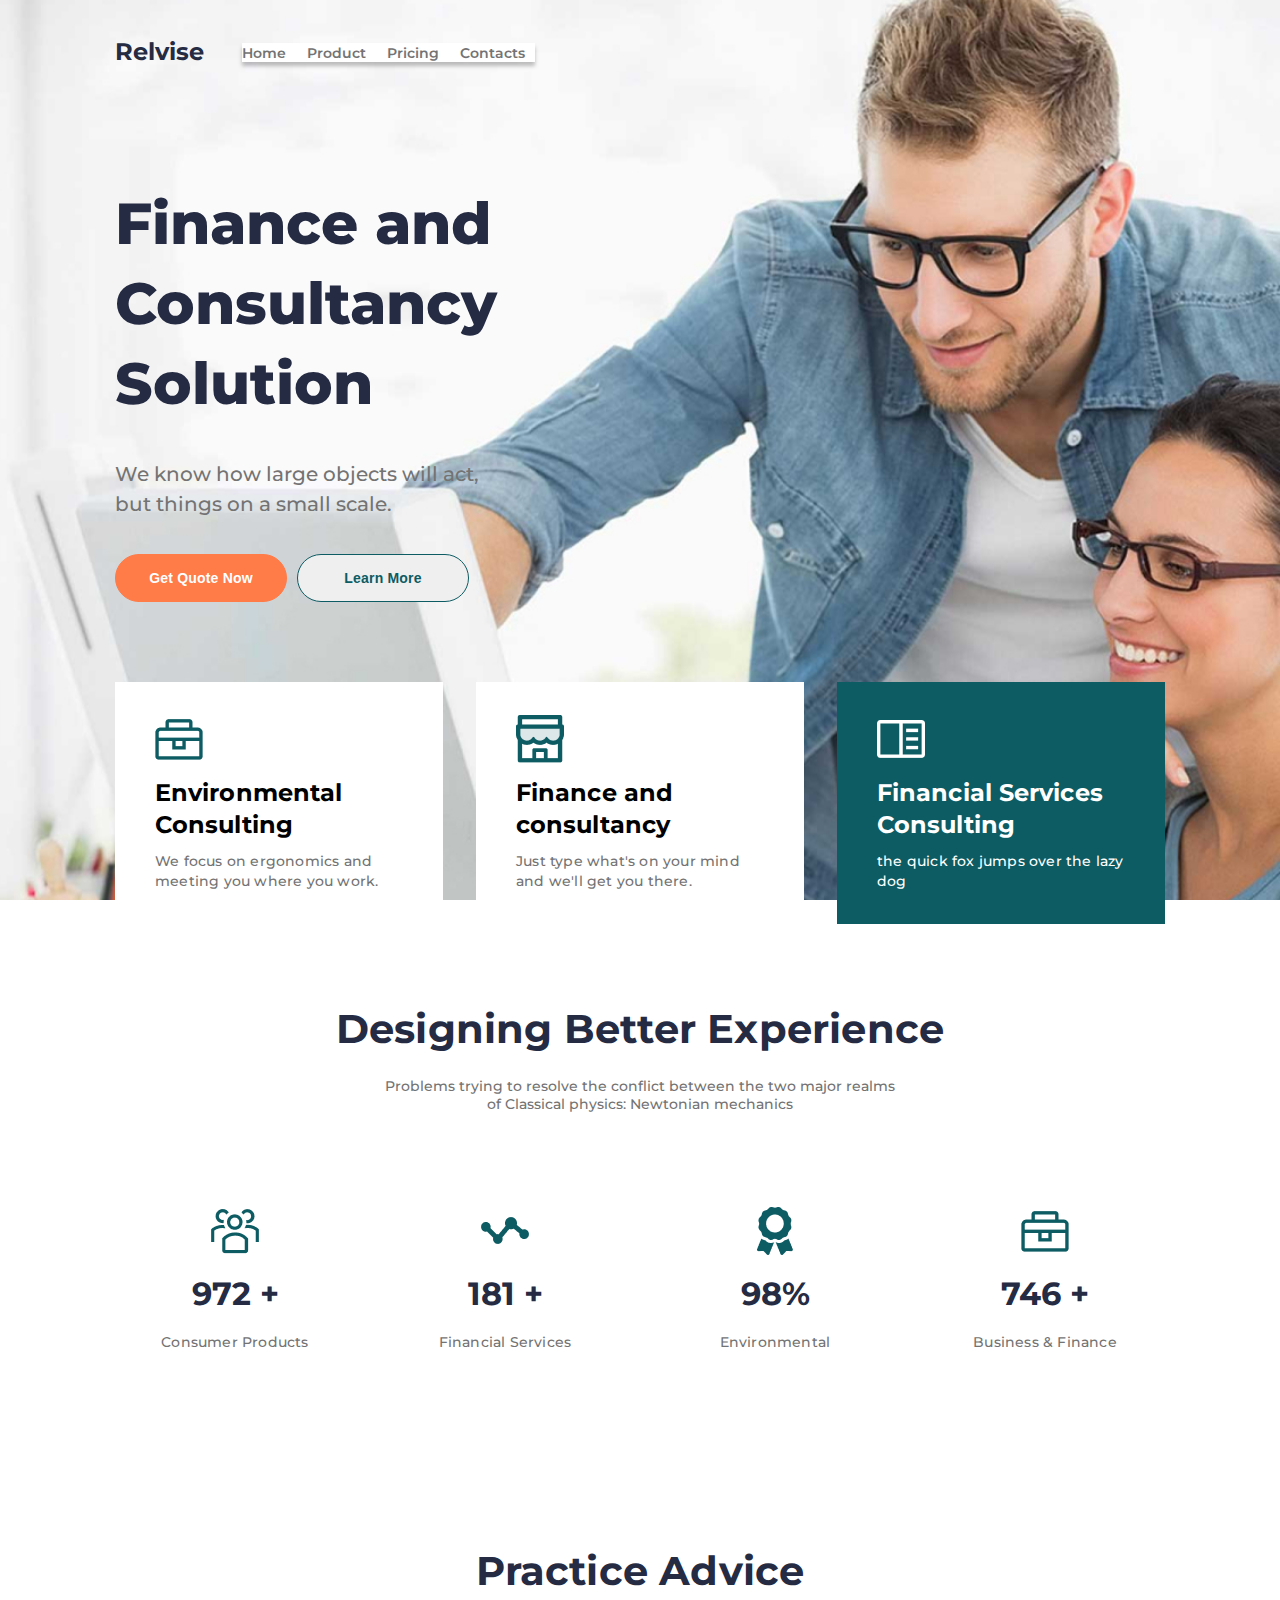
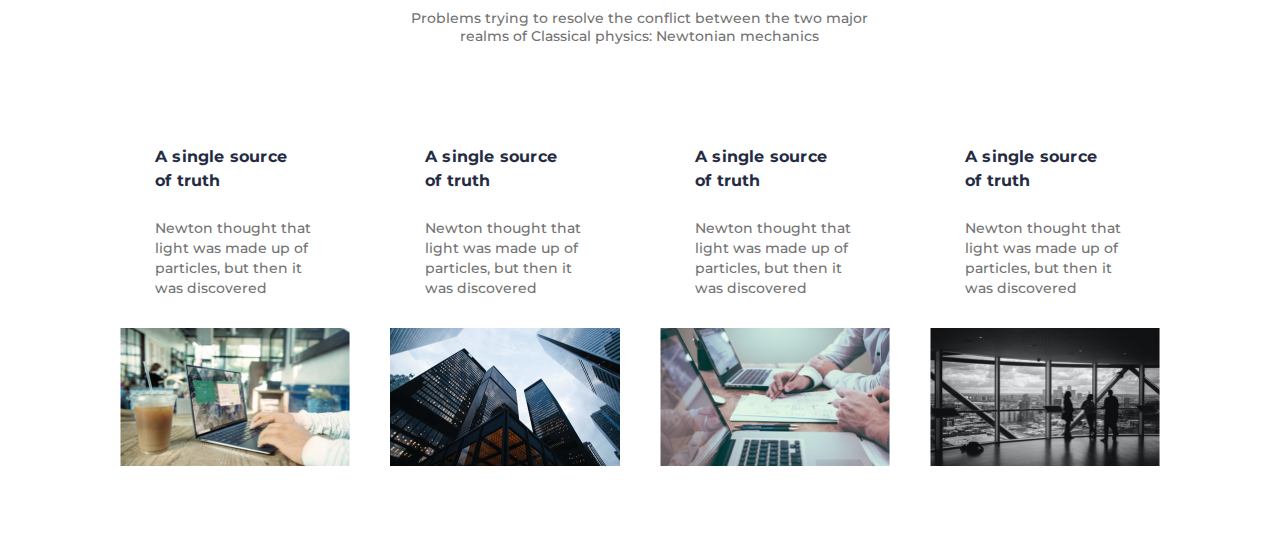
<file: index.html>
<!DOCTYPE html>
<html lang="en">
<head>
    <meta charset="UTF-8">
    <meta http-equiv="X-UA-Compatible" content="IE=edge">
    <meta name="viewport" content="width=device-width, initial-scale=1.0">
    <link rel="preconnect" href="https://fonts.googleapis.com">
<link rel="preconnect" href="https://fonts.gstatic.com" crossorigin>
<link href="https://fonts.googleapis.com/css2?family=Montserrat:ital,wght@0,100;0,200;0,300;0,400;0,500;0,600;0,700;0,800;0,900;1,100;1,200;1,300;1,400;1,500;1,600;1,700;1,800;1,900&display=swap" rel="stylesheet">
    <link rel="stylesheet" href="styles.css">
    
    <title>Document</title>
</head>
<body class=".body">
    
   <div class="main__block"><div class="main_block_image"> <img src="cover.jpg" alt="People using Personal Computer" class="main-block_image"></div></div>
   
<header class="header_container">
    
        <div class="logo_container">
        <div class="logo"><a href="#" class="a.logo">Relvise</a></div></div>
        <div class="nav_container">
        <div class="header_navlist">
            <ul class="ul">
            <li class="li nav"><a href="#" class="list">Home</a></li>
        <li class="li nav"><a href="#" class="list">Product</a></li>

        <li class="li nav"><a href="#" class="list">Pricing</a></li>

        <li class="li nav"><a href="#" class="list">Contacts</a></li>
        
            </ul></div></div></header>

           
            <div class="body_container">
                <div class="content_bodycont">
                <div class="content_1">
                <div class="title"><a href="" class="fin">Finance and Consultancy Solution
                </a></div>
                <div class="undertext_"><a href="#" class="undert">We know how large objects will act, 
                    but things on a small scale.</a></div>
                    
                    <div class="buttons">
                    <button type="button" class="orange_button">Get Quote Now</button>
                    <button type="button" class="white_button">Learn More</button></div></div></div>
                    
                    <div class="plates">
                        <div  class="first_plate">
                            
                            <div class="content_plate"><div class="icon_cont"><a href="" class="first_icon"><img src="icons\first plate.png" alt="first icon" class="first_icon"></a></div><div class="icon_title_one"><a href="#">Environmental
                                Consulting</a></div><div class="icon_undertext"><p >We focus on ergonomics and 
                                    meeting you where you work. </p></div></div></div> 
                        
                                    
                                    <div class="second_plate">
                            <div class="content_plate"><div class="icon_cont"><a href="#"><img src="icons\second plate.png" alt="second icon" class="second_icon"></a></div><div class="icon_title_two"><a href="#">Finance and 
                                consultancy </a></div><div class="icon_undertext"><p>Just type what's on your mind 
                                    and we'll get you there.</p></div></div></div>

                                    
                                    <div class="third_plate">
                            <div class="content_plate"><div class="icon_cont"><a href="#" class="third_icon">
                            <img src="icons\third plate.png" alt="third_icon" class="first_icon"></a></div><div class="green_icon_title"><a href="#">Financial Services 
                                Consulting</a></div><div class="green_icon_undertext"><p>the quick fox jumps over the 
                                    lazy dog</p></div></div></div></div>

                                    <div class="wrapper_advantages">
                                        <div class="repeat_block"><div class="title_repeat"><h1 class="adv_title">Designing Better Experience</h1></div><div class="undertext_adv"><p class="undertext_repeat">Problems trying to resolve the conflict between the two major realms 
                                            of Classical physics: Newtonian mechanics </p></div></div>
                                    <!--<div class="icons_adv"></div><div class="icon_title_adv"></div><div class="icon_undertext"></div>-->

                                    <div class="adv_container">
                                        <div class="first_adv"><div class="content_adv"><div class="icon_adv"><img src="icons\first_adv.png" alt="" class="first_adv_icon"></div><div class="icon_title_adv"><h1 class="title_plates">972 +</h1></div><div class="icon_undertext"><p class="undertext_plates">Consumer Products </p></div></div></div>

                                            <div class="second_adv"><div class="content_adv"><div class="icon_adv"><img src="icons\second_adv.png" alt="" class="second_adv_icon"></div><div class="icon_title_adv"><h1 class="title_plates">181 +</h1></div><div class="icon_undertext"><p class="undertext_plates">Financial Services </p></div></div></div>

                                        

                                                <div class="third_adv"><div class="content_adv"><div class="icon_adv"><img src="icons\third_adv.png" alt="" class="third_adv_icon"></div><div class="icon_title_adv"><h1 class="title_plates">98%</h1></div><div class="icon_undertext"><p class="undertext_plates">Environmental </p></div></div></div>

                                                    <div class="fourth_adv"><div class="content_adv"><div class="icon_adv"><img src="icons\fourth_adv.png" alt="" class="fourth_adv_icon"></div><div class="icon_title_adv"><h1 class="title_plates">746 +</h1></div><div class="icon_undertext"><p class="undertext_plates">Business & Finance </p></div></div></div></div></div>
                                                
                                                
                                                
                                                
                                                    <div class="practice_advice">
                                                    <div class="repeat_wrapper">
                                                    <div class="repeat_block_one"><div class="title_repeat"><h1 class="adv_title">Practice Advice</h1></div><div class="undertext_adv"><p class="undertext_repeat">Problems trying to resolve the conflict between the two major realms 
                                                    of Classical physics: Newtonian mechanics </p></div></div></div>
                                                
                                                <div class="pictures"><div class="practice_plate"><div class="textpart"><div class="practice_title"><h1 class="practice_titl">A single source 
                                                    of truth</h1></div><div class="practice_undertext"><p1 class="practice_und">Newton thought that 
                                                        light was made up of 
                                                        particles, but then it 
                                                        was discovered </p1></div></div><div class="practice_picture"><img src="picss\first.jpg" alt="picture" class="practice_pic"></div></div>
                                            
                                                        <div class="practice_plate"><div class="textpart"><div class="practice_title"><h1 class="practice_titl">A single source 
                                                            of truth</h1></div><div class="practice_undertext"><p1 class="practice_und">Newton thought that 
                                                                light was made up of 
                                                                particles, but then it 
                                                                was discovered </p1></div></div><div class="practice_picture"><img src="picss\second.jpg" alt="picture" class="practice_pic"></div></div>

                                                <div class="practice_plate"><div class="textpart"><div class="practice_title"><h1 class="practice_titl">A single source 
                                                    of truth</h1></div><div class="practice_undertext"><p1 class="practice_und">Newton thought that 
                                                        light was made up of 
                                                        particles, but then it 
                                                        was discovered </p1></div></div><div class="practice_picture"><img src="picss\third.jpg" alt="picture" class="practice_pic"></div></div>

                                                        <div class="practice_plate"><div class="textpart"><div class="practice_title"><h1 class="practice_titl">A single source 
                                                            of truth</h1></div><div class="practice_undertext"><p1 class="practice_und">Newton thought that 
                                                                light was made up of 
                                                                particles, but then it 
                                                                was discovered </p1></div></div><div class="practice_picture"><img src="picss\fourth.jpg" alt="picture" class="practice_pic"></div></div>
                                            
                                            </div>
                                        </div>
                                        </div>
                                                
                                                </div>
                                                
                                                
                                                </div>




                                
                                </div></div>
    </body>

</html>
</file>
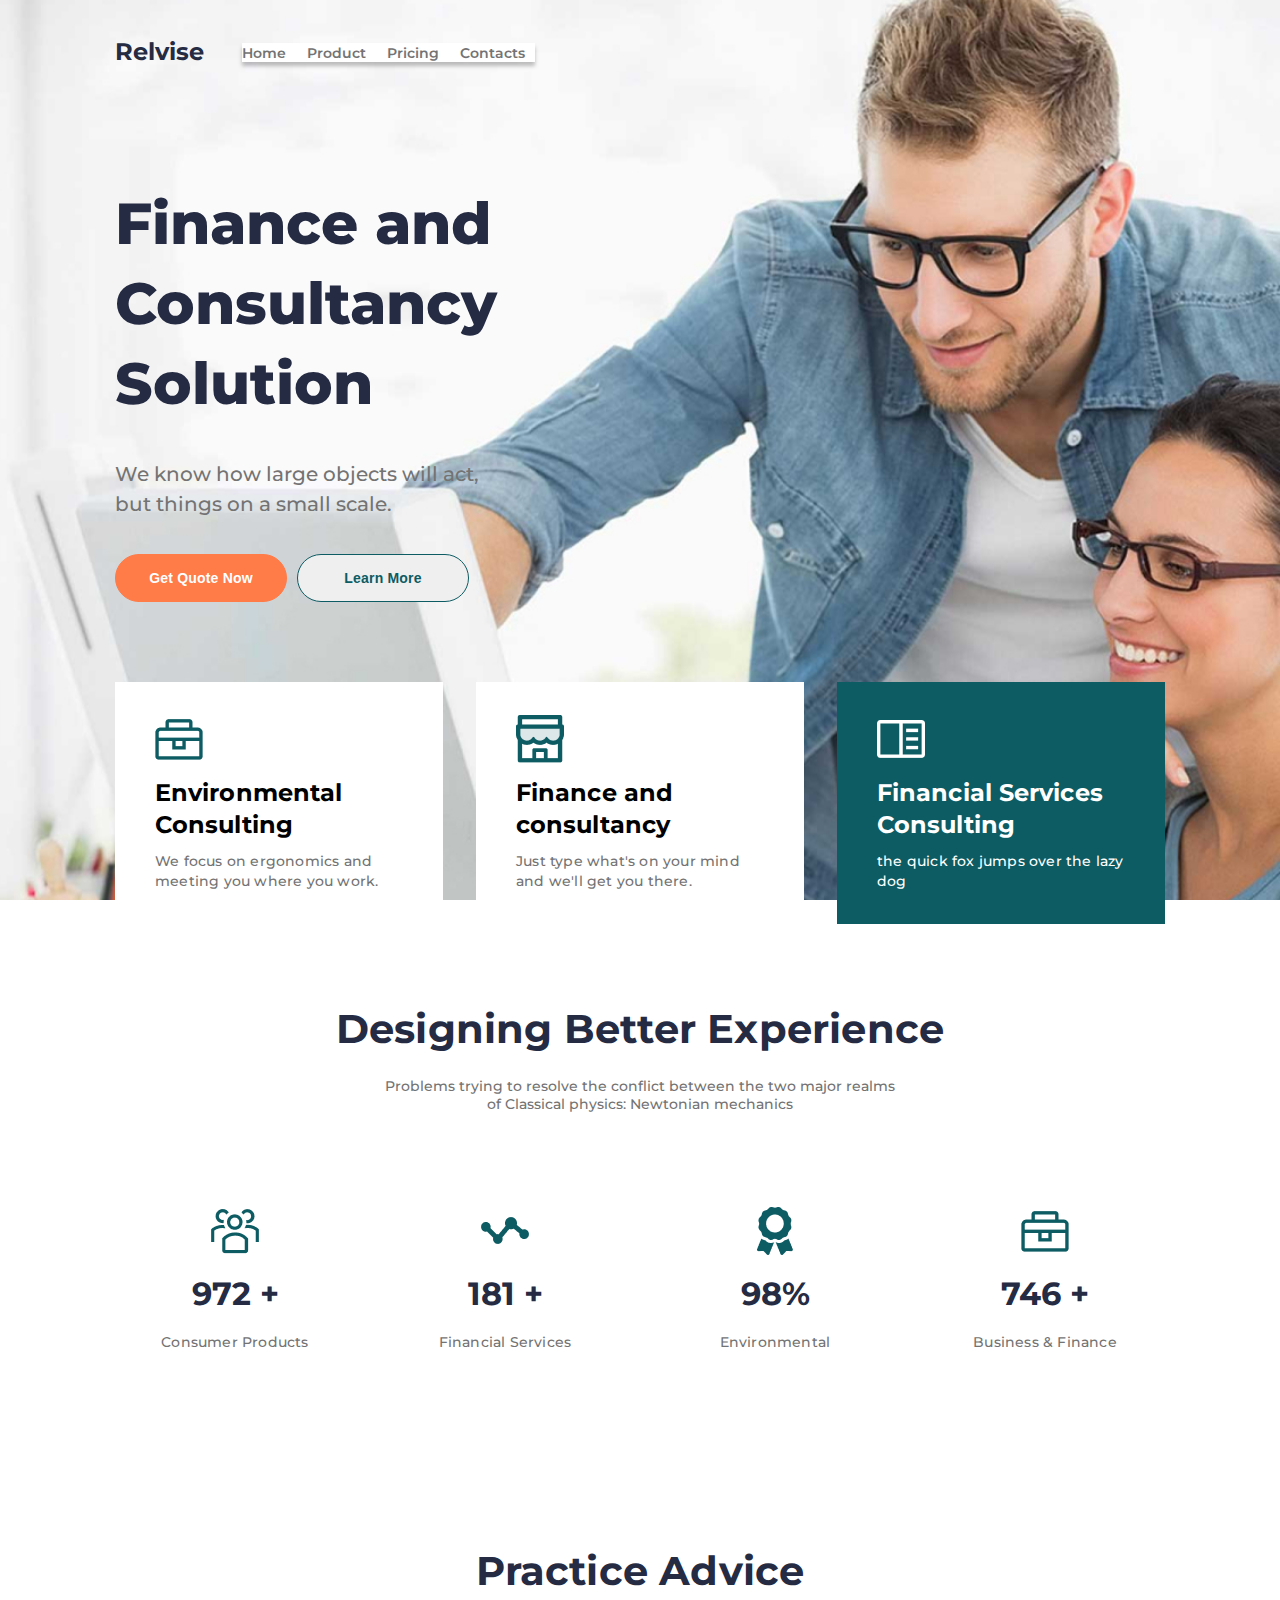
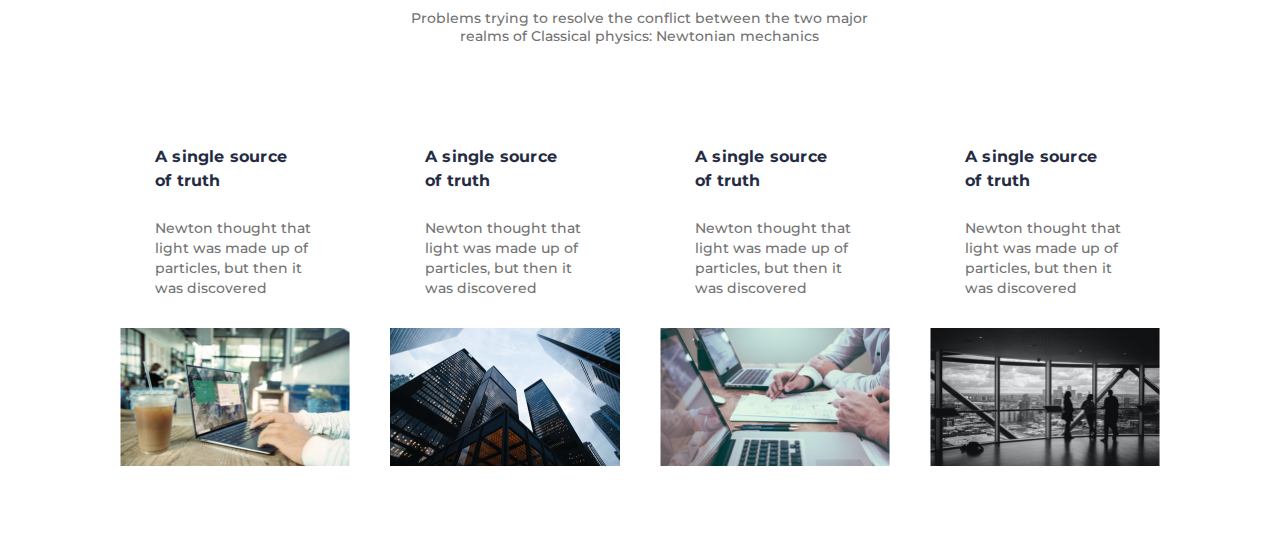
<file: Untitled-1.html>
<!DOCTYPE html>
<html lang="en">
<head>
    <meta charset="UTF-8">
    <meta http-equiv="X-UA-Compatible" content="IE=edge">
    <meta name="viewport" content="width=device-width, initial-scale=1.0">
    <link rel="preconnect" href="https://fonts.googleapis.com">
<link rel="preconnect" href="https://fonts.gstatic.com" crossorigin>
<link href="https://fonts.googleapis.com/css2?family=Montserrat:ital,wght@0,100;0,200;0,300;0,400;0,500;0,600;0,700;0,800;0,900;1,100;1,200;1,300;1,400;1,500;1,600;1,700;1,800;1,900&display=swap" rel="stylesheet">
    <link rel="stylesheet" href="styles.css">
    
    <title>Document</title>
</head>
<body class=".body">
    
   <div class="main__block"><div class="main_block_image"> <img src="cover.jpg" alt="People using Personal Computer" class="main-block_image"></div></div>
   
<header class="header_container">
    
        <div class="logo_container">
        <div class="logo"><a href="#" class="a.logo">Relvise</a></div></div>
        <div class="nav_container">
        <div class="header_navlist">
            <ul class="ul">
            <li class="li nav"><a href="#" class="list">Home</a></li>
        <li class="li nav"><a href="#" class="list">Product</a></li>

        <li class="li nav"><a href="#" class="list">Pricing</a></li>

        <li class="li nav"><a href="#" class="list">Contacts</a></li>
        
            </ul></div></div></header>

           
            <div class="body_container">
                <div class="content_bodycont">
                <div class="content_1">
                <div class="title"><a href="" class="fin">Finance and Consultancy Solution
                </a></div>
                <div class="undertext_"><a href="#" class="undert">We know how large objects will act, 
                    but things on a small scale.</a></div>
                    
                    <div class="buttons">
                    <button type="button" class="orange_button">Get Quote Now</button>
                    <button type="button" class="white_button">Learn More</button></div></div></div>
                    
                    <div class="plates">
                        <div  class="first_plate">
                            
                            <div class="content_plate"><div class="icon_cont"><a href="" class="first_icon"><img src="icons\first plate.png" alt="first icon" class="first_icon"></a></div><div class="icon_title_one"><a href="#">Environmental
                                Consulting</a></div><div class="icon_undertext"><p >We focus on ergonomics and 
                                    meeting you where you work. </p></div></div></div> 
                        
                                    
                                    <div class="second_plate">
                            <div class="content_plate"><div class="icon_cont"><a href="#"><img src="icons\second plate.png" alt="second icon" class="second_icon"></a></div><div class="icon_title_two"><a href="#">Finance and 
                                consultancy </a></div><div class="icon_undertext"><p>Just type what's on your mind 
                                    and we'll get you there.</p></div></div></div>

                                    
                                    <div class="third_plate">
                            <div class="content_plate"><div class="icon_cont"><a href="#" class="third_icon">
                            <img src="icons\third plate.png" alt="third_icon" class="first_icon"></a></div><div class="green_icon_title"><a href="#">Financial Services 
                                Consulting</a></div><div class="green_icon_undertext"><p>the quick fox jumps over the 
                                    lazy dog</p></div></div></div></div>

                                    <div class="wrapper_advantages">
                                        <div class="repeat_block"><div class="title_repeat"><h1 class="adv_title">Designing Better Experience</h1></div><div class="undertext_adv"><p class="undertext_repeat">Problems trying to resolve the conflict between the two major realms 
                                            of Classical physics: Newtonian mechanics </p></div></div>
                                    <!--<div class="icons_adv"></div><div class="icon_title_adv"></div><div class="icon_undertext"></div>-->

                                    <div class="adv_container">
                                        <div class="first_adv"><div class="content_adv"><div class="icon_adv"><img src="icons\first_adv.png" alt="" class="first_adv_icon"></div><div class="icon_title_adv"><h1 class="title_plates">972 +</h1></div><div class="icon_undertext"><p class="undertext_plates">Consumer Products </p></div></div></div>

                                            <div class="second_adv"><div class="content_adv"><div class="icon_adv"><img src="icons\second_adv.png" alt="" class="second_adv_icon"></div><div class="icon_title_adv"><h1 class="title_plates">181 +</h1></div><div class="icon_undertext"><p class="undertext_plates">Financial Services </p></div></div></div>

                                        

                                                <div class="third_adv"><div class="content_adv"><div class="icon_adv"><img src="icons\third_adv.png" alt="" class="third_adv_icon"></div><div class="icon_title_adv"><h1 class="title_plates">98%</h1></div><div class="icon_undertext"><p class="undertext_plates">Environmental </p></div></div></div>

                                                    <div class="fourth_adv"><div class="content_adv"><div class="icon_adv"><img src="icons\fourth_adv.png" alt="" class="fourth_adv_icon"></div><div class="icon_title_adv"><h1 class="title_plates">746 +</h1></div><div class="icon_undertext"><p class="undertext_plates">Business & Finance </p></div></div></div></div></div>
                                                
                                                
                                                
                                                
                                                    <div class="practice_advice">
                                                    <div class="repeat_wrapper">
                                                    <div class="repeat_block_one"><div class="title_repeat"><h1 class="adv_title">Practice Advice</h1></div><div class="undertext_adv"><p class="undertext_repeat">Problems trying to resolve the conflict between the two major realms 
                                                    of Classical physics: Newtonian mechanics </p></div></div></div>
                                                
                                                <div class="pictures"><div class="practice_plate"><div class="textpart"><div class="practice_title"><h1 class="practice_titl">A single source 
                                                    of truth</h1></div><div class="practice_undertext"><p1 class="practice_und">Newton thought that 
                                                        light was made up of 
                                                        particles, but then it 
                                                        was discovered </p1></div></div><div class="practice_picture"><img src="picss\first.jpg" alt="picture" class="practice_pic"></div></div>
                                            
                                                        <div class="practice_plate"><div class="textpart"><div class="practice_title"><h1 class="practice_titl">A single source 
                                                            of truth</h1></div><div class="practice_undertext"><p1 class="practice_und">Newton thought that 
                                                                light was made up of 
                                                                particles, but then it 
                                                                was discovered </p1></div></div><div class="practice_picture"><img src="picss\second.jpg" alt="picture" class="practice_pic"></div></div>

                                                <div class="practice_plate"><div class="textpart"><div class="practice_title"><h1 class="practice_titl">A single source 
                                                    of truth</h1></div><div class="practice_undertext"><p1 class="practice_und">Newton thought that 
                                                        light was made up of 
                                                        particles, but then it 
                                                        was discovered </p1></div></div><div class="practice_picture"><img src="picss\third.jpg" alt="picture" class="practice_pic"></div></div>

                                                        <div class="practice_plate"><div class="textpart"><div class="practice_title"><h1 class="practice_titl">A single source 
                                                            of truth</h1></div><div class="practice_undertext"><p1 class="practice_und">Newton thought that 
                                                                light was made up of 
                                                                particles, but then it 
                                                                was discovered </p1></div></div><div class="practice_picture"><img src="picss\fourth.jpg" alt="picture" class="practice_pic"></div></div>
                                            
                                            </div>
                                        </div>
                                        </div>
                                                
                                                </div>
                                                
                                                
                                                </div>




                                
                                </div></div>
    </body>

</html>
</file>
<file: styles.css>
body {
    width:100%;
    max-height:100%;
    margin:0 auto;
padding:0;
text-decoration: none;
font-family: "Montserrat";
color:rgba(37, 43, 66, 1);
z-index:0;

}
.header_container {max-width:1050px;
height:104px;
margin:0 auto;
padding: 0px 10px;
display: flex;
justify-content: flex-start;
align-items: center;
gap: 36px;
z-index: 100;
box-sizing: content-box;}

.logo {text-decoration: none;
}
ul {list-style-type: none;}
.list  {width:65px;}
.li nav {text-decoration:none;}
a:link {text-decoration: none;
    }

/*-----Logo Styling------------------*/
.logo_container {max-width:187px ;
height:104px;
display: flex;
flex-direction: row;
justify-content: flex-start;
align-items: center;
box-sizing: content-box;}
.logo {width:91px ;
    height:32px;
    justify-content: flex-start;
    align-items:center;
    font-weight: 700;
font-size: 24px;
line-height: 32px;
color:rgba(37, 43, 66, 1);
/*margin:23px 36px 23px 136px;*/}
.logo>a {color:rgba(37, 43, 66, 1);
;}
.a.logo {
padding-left:10px;
box-sizing: border-box;}
/*------List styling------------*/
.header_navlist {padding-right:10px;
    box-sizing:content-box;
   
;}
.ul {display: flex;
    flex-direction: row;
    flex-wrap:wrap ;
gap:21px;
box-shadow: 0px 4px 4px rgba(0, 0, 0, 0.25);
padding-right:10px;
padding-left:0px;
box-sizing:content-box;
background: #FFFFFF;;
}
li {flex-wrap: wrap;}
li>a  {font-weight: 600;
font-size: 14px;
color:rgba(115, 115, 115, 1);
}
@media (max-width:470px)
{ul>li {flex-direction: row;}}

/*----------Body styling----------*/
.body_container {margin:0 auto;
max-width:1050px;
height: fit-content ;
padding:80px 10px;
padding-bottom: 0px;
box-sizing: padding-box;}
.content_bodycont {max-width:108.4%;
height: 418px;}
.content_1 {max-width: 509px;
max-height: 418px;
display: flex;
flex-direction: column;
gap: 35px;
}

.title {max-width: 509px;
height:240px;}
.fin {font-weight: 800;
font-size: 58px;
line-height: 80px;
color:rgba(37, 43, 66, 1)}

.undertext_ {max-width: 376px;
height:60px;
text-align: left;}
.undert {font-weight: 500;
font-size: 20px;
line-height: 30px;
color:rgba(115, 115, 115, 1);}


.buttons {max-width: 354px;
height:48px;
display: flex;

align-items: center;
gap:10px;}
/*---------Кнопки----------*/

.orange_button, .white_button {width: 187px;
    height: 48px;
display: flex;
align-items: center;
justify-content: center;
border-radius:37px;
font-weight: 700;
font-size: 14px;
letter-spacing: 0.2px;
}
.orange_button {background-color: rgba(255, 123, 71, 1);
color: rgba(255, 255, 255, 1);
border:1px solid rgba(255, 123, 71, 1) ;}

.white_button {border: 1px solid rgba(13, 92, 99, 1);
color: rgba(13, 92, 99, 1);}
.main_block {max-width:100%;
    max-height:auto;
position: relative;
}

.main-block_image {position: absolute;
    min-width: 100%;
min-height: 100%;
right: 0px;
top:0px; 
object-position: top right;

z-index: -10;
object-fit: cover;
}
/*-----------Плашки----------*/
.plates {max-width:100%;
height:fit-content;
display: flex;
flex-direction: row;
justify-content: space-between;
position: relative;

flex-wrap: wrap;
z-index: 10;
margin:80px auto;
margin-bottom: 0px;}
.plate_cont {width: 328px;
    height: 242px;
   
}

.first_plate {min-width:328px;
height:242px;
display:flex;
place-content: center;
align-items: center;
margin: 0px;
padding: 0px;
background-color: #FFFFFF;}
.second_plate {min-width:328px; 
    height:242px;
    display:flex;
    place-content: center;
    align-items: center;
margin:0px;
background-color: #FFFFFF;}
    .third_plate {min-width:328px;
        height:242px;
        display:flex;
        place-content: center;
        align-items: center;
    background-color: rgba(13, 92, 99, 1);}

.content_plate {width: 248px;
    
    box-sizing: content-box;
height: 176px;
display: flex;
flex-direction: column;
gap:10px;
align-items: flex-start;}
.icon_title_one>a {max-width:163px;
    max-height: 64px;
    font-weight: 700;
font-size: 24px;
line-height: 32px;
letter-spacing: 0.1px;
margin:0px;
color: black;
 }

.icon_title_two>a {max-width:195px;
    max-height: 64px;
    font-weight: 700;
font-size: 24px;
line-height: 32px;
letter-spacing: 0.1px;
margin:0px;
color: black;
}

.green_icon_title>a {max-width: 234px;
    max-height: 64px;
    font-weight: 700;
font-size: 24px;
line-height: 32px;
letter-spacing: 0.1px;
color: rgba(255, 255, 255, 1);
margin:0px;}


.icon_undertext>p {font-weight: 500;
font-size: 14px;
line-height: 20px;
letter-spacing: 00.2px;
margin: 0px;
color: rgba(115, 115, 115, 1)}
.green_icon_undertext>p {font-weight: 500;
font-size: 14px;
line-height: 20px;
letter-spacing: 00.2px;
color: rgba(255, 255, 255, 1);
margin: 0px;
}


/*--------Планшеты----------*/
@media (max-width:1006px) {.first_plate {min-width:49.5%;
    margin-bottom: 10px;
}
.second_plate {min-width:49.5%;
    margin-bottom:10px;
}
.third_plate {min-width:100%;
margin-top: 10px;} 
}

/*------------Hovers----------*/
.orange_button:hover {background-color: #FFFFFF;
color:black;}
.orange_button:active {color:rgba(13, 92, 99, 1);
border:1px solid rgba(13, 92, 99, 1);}



.white_button:hover {background-color: rgba(13, 92, 99, 1);
color:white;}
.white_button:active {color:rgba(255, 123, 71, 1);
    background-color: #FFFFFF;
    border-color: rgba(255, 123, 71, 1);}

    /*------------advantages styling---------------*/
   /*-------------main styling-------------------*/
   
    .wrapper_advantages {max-width: 100%;
        height:fit-content;
    height:fit-content;
display:flex;
align-items: center;
flex-direction: column;
 
background-color: #FFFFFF;}

.adv_container {width: 100%;
    box-sizing: content-box;
    max-height:fit-content;
    display: flex;
    gap:15px;
    flex-wrap: wrap;
    flex-direction: row;
    justify-content: space-between;
    margin-bottom:80px;}
/*-----------styling of a block that can be reused----------*/
.repeat_block {width:82.2%;
min-height:107px;
gap: 10px;
 
margin-top:80px;
margin-bottom:50px;
display: flex;

justify-content: space-between;
align-items: center;
flex-direction: column;

}

.title_repeat {width: fit-content;
    height: fit-content;
    display: flex;
    flex-direction: row;
    justify-content: center;
    align-items: center;
    
}

    .undertext_repeat>p{
        max-width:100%;
        height: 100% ;
        margin: 0px;
        max-width: 511px;
        height:40px;
        font-weight: 500;
        font-size: 14px;
        
        
        letter-spacing: 0.2px;
        text-align: center;
       color: rgba(115, 115, 115, 1);
    }
    .undertext_repeat {
        font-weight: 500;
        font-family: Montserrat;
        font-size: 14px;
        color: rgba(115, 115, 115, 1);
        text-align: center;
    }


    .adv_title {
        
    max-width: 100%;
    height:100%;
        margin:0px;
    font-weight: 700;
    font-size: 40px;
    
    letter-spacing: 0.2px;
    text-align: center;
}
.undertext_adv {width: 59.1%;
height: fit-content;
display: flex;
        justify-content: center;
        align-items: center;}
    /*------------------------Плашки------------*/

    
    .content_adv {width:169px;
height:149px;
display: flex;
flex-direction: column;

justify-content: space-between;
align-items: center;}
.icon_adv {width:48px;
min-height:48px;
display: flex;
justify-content: center;
align-items: center;
box-sizing: content-box;}
.icon_title_adv {height:57px;
width:100%;
display:flex;
justify-content: center;
align-items: center;}
.title_plates{margin:0px;}
.undertext_plates {height:24px;
width:100%;
font-weight: 700;
size: 16px;
letter-spacing: 0.1px;
justify-content: center;}




.first_adv, .second_adv, .third_adv, .fourth_adv  {min-width:240px;
height:209px;
display: flex;
flex-direction: column;
justify-content: center;
align-items: center;
box-sizing: content-box;
gap:10px;}
/*--------------practice stylig-------------*/
.practice_advice {width:100%;
max-height:fit-content;
display:flex;
box-sizing: content-box;
flex-direction: column;
align-items: center;
justify-content: center;
margin:0px;
}
.repeat_wrapper {width: 100%;
max-height:fit-content;
display: flex;
justify-content: center;
flex-direction: row;
align-items: center;
margin-top:80px;
margin-bottom:45px;
}
.textpart {max-width:171px;
max-height:fit-content;
display: flex;
flex-direction: column;
justify-content: center;
align-items: flex-start;
gap:15px;
margin:30px 0px;
}
.repeat_block_one {max-width:864px;
    max-height:fit-content;
    margin:0px;
display: flex;
flex-direction: column;
align-items: center;
justify-content: center;}
.pictures {width:100%;
max-height:fit-content;
display: flex;
margin-bottom:80px;
flex-direction: row;
column-gap:30px;}
.practice_plate {width:22.9%;
max-height:fit-content;
display: flex;
flex-direction: column;
align-items: center; 


}
.practice_title {max-width:135px; 
max-height:fit-content;
box-sizing: content-box;}
.practice_titl {max-width:100%;
    height:fit-content;
    font-weight: 700;
font-size: 16px;
line-height: 24px;
letter-spacing: 0.2px;
color:rgba(37, 43, 66, 1)}
.practice_und {max-width: 100%;
    max-height:fit-content;
    font-size: 14px;
font-weight: 500;
line-height: 20px;
letter-spacing: 0.1;
color:rgba(115, 115, 115, 1);}
.practice_undertext {max-width:160px;
max-height:fit-content;}
@media (max-width:860px) 
{.pictures {flex-direction: row;
    flex-wrap: wrap;
}
.practice_plate {min-width:40%;
    min-height:350px;
    justify-content:center;
flex-direction: row;
}
.textpart {min-width: 35%;}
.practice_picture {

object-fit: contain;}}
.practice_picture {max-width:230px;
    max-height: 138px;
object-fit: contain;
height:138px;}
.practice_pic {height:100%;
    width:100%;  
}

/*---------Медиа запросы---------*/
@media (max-width:460px) {
    .ul {
     max-width:138px;
     gap:5px;
    margin-left:15px;}
    
    .header_navlist {margin-left:50px;}
    
    .undertext_ {height:fit-content;
    margin-bottom:50px;
    background-color: #FFFFFF;}
    
    .content_1 {gap:0px}
    
    .fin {font-size: 40px;
    line-height: 30px;
    box-sizing: border-box;}
    
    .title {height:120px;}
    
    .content_bodycont{height: fit-content;}}
    
    
    @media (max-width: 1130px) {
    
        .main-block_image {filter: blur(10px); opacity: 0.9; } }
    
    @media (max-width:784px)
    {.undert {color:rgba(37, 43, 66, 1);}}
    
    @media (max-width:678px) {.plates {align-items: stretch;
        margin:30px auto;
        margin-bottom: 0px;
    flex-direction: column;}
    .first_plate .second_plate .third_plate {min-width:100%;
    }
    
    }
   
    @media (max-width:1069px) {.adv_container   {gap:0px;

    }
    .first_adv, .second_adv, .third_adv, .fourth_adv {width:50%;}
}
@media (max-width:500px) {.adv_container {align-items: center;
justify-content: center;}}
@media (max-width:1069px) {.first_adv, .second_adv, .third_adv, .fourth_adv{max-width:400px;}  }
@media (max-width:860px) {.adv_title , .undertext_repeat {justify-content: left;}
.practice_titl {margin:0px;}
.textpart {gap:5px;}}
@media (max-width:860px) {.practice_plate {width:45%}}
@media (max-width:425px) {.practice_advice {flex-direction: column;}
.practice_plate {width:100%;
height:200px;}}
@media (max-width:375px) {.practice_plate {flex-direction: column;}}
</file>
